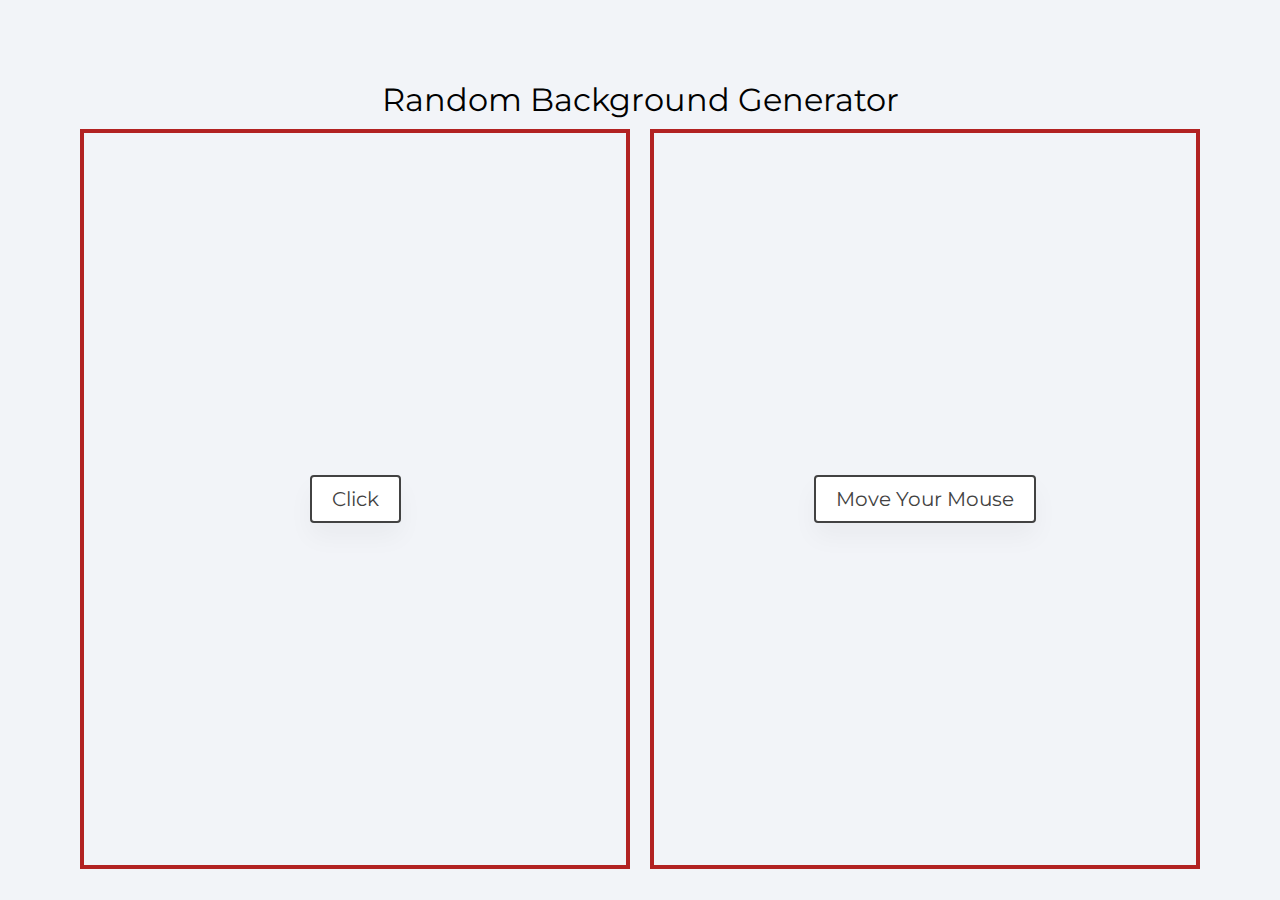
<file: block-BJaaek/code/index.html>
<!DOCTYPE html>
<html lang="en">
  <head>
    <meta charset="UTF-8" />
    <meta name="viewport" content="width=device-width, initial-scale=1.0" />
    <title>
      Random Background Generator
    </title>
    <link
      href="https://fonts.googleapis.com/css2?family=Montserrat:wght@200;400&display=swap"
      rel="stylesheet"
    />
    <link rel="stylesheet" href="style.css" />
  </head>
  <body>
    <div class="container">
      <h1>Random Background Generator</h1>
      <div class="boxes">
        <div class="box first">
          <div class="text">
            <p class="banner">
              Click
            </p>
          </div>
        </div>
        <div class="box second">
          <div class="text">
            <p class="banner">
              Move Your Mouse
            </p>
          </div>
        </div>
      </div>
    </div>
    <script src="./script.js"></script>
  </body>
</html>
</file>
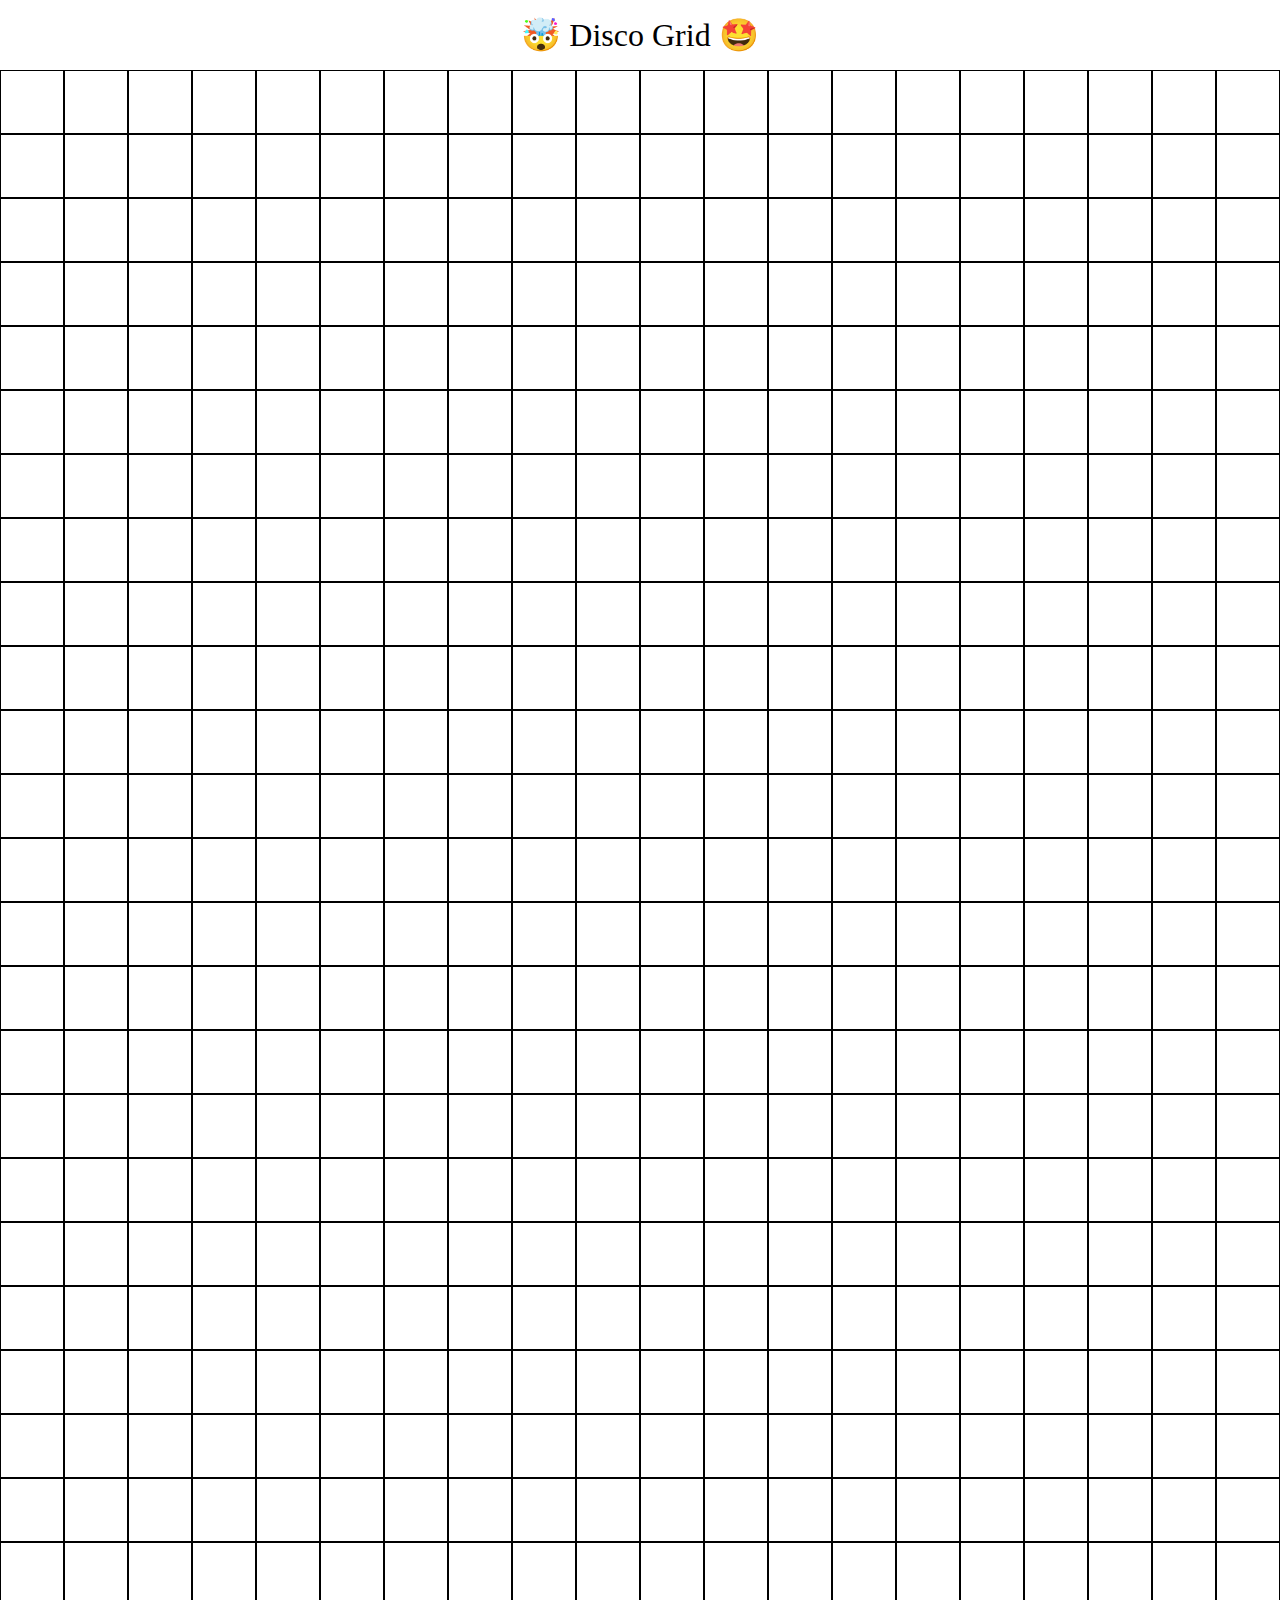
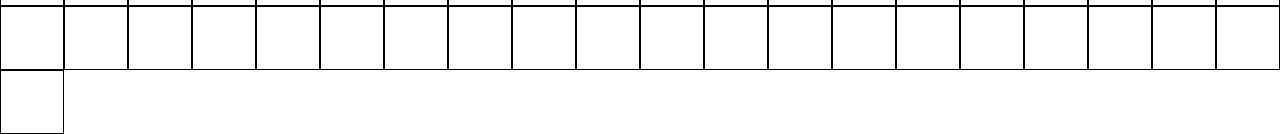
<file: block-BJaael/code/index.html>
<!DOCTYPE html>
<html lang="en">
  <head>
    <meta charset="UTF-8" />
    <meta name="viewport" content="width=device-width, initial-scale=1.0" />
    <title>🤯 Disco Grid 🤩</title>
    <link
      href="https://fonts.googleapis.com/css2?family=Montserrat:wght@200;400&display=swap"
      rel="stylesheet"
    />
    <link rel="stylesheet" href="style.css" />
  </head>
  <body>
    <h1 class="heading">🤯 Disco Grid 🤩</h1>
    <div class="boxes flex wrap"></div>
    <script src="./script.js"></script>
  </body>
</html>
</file>
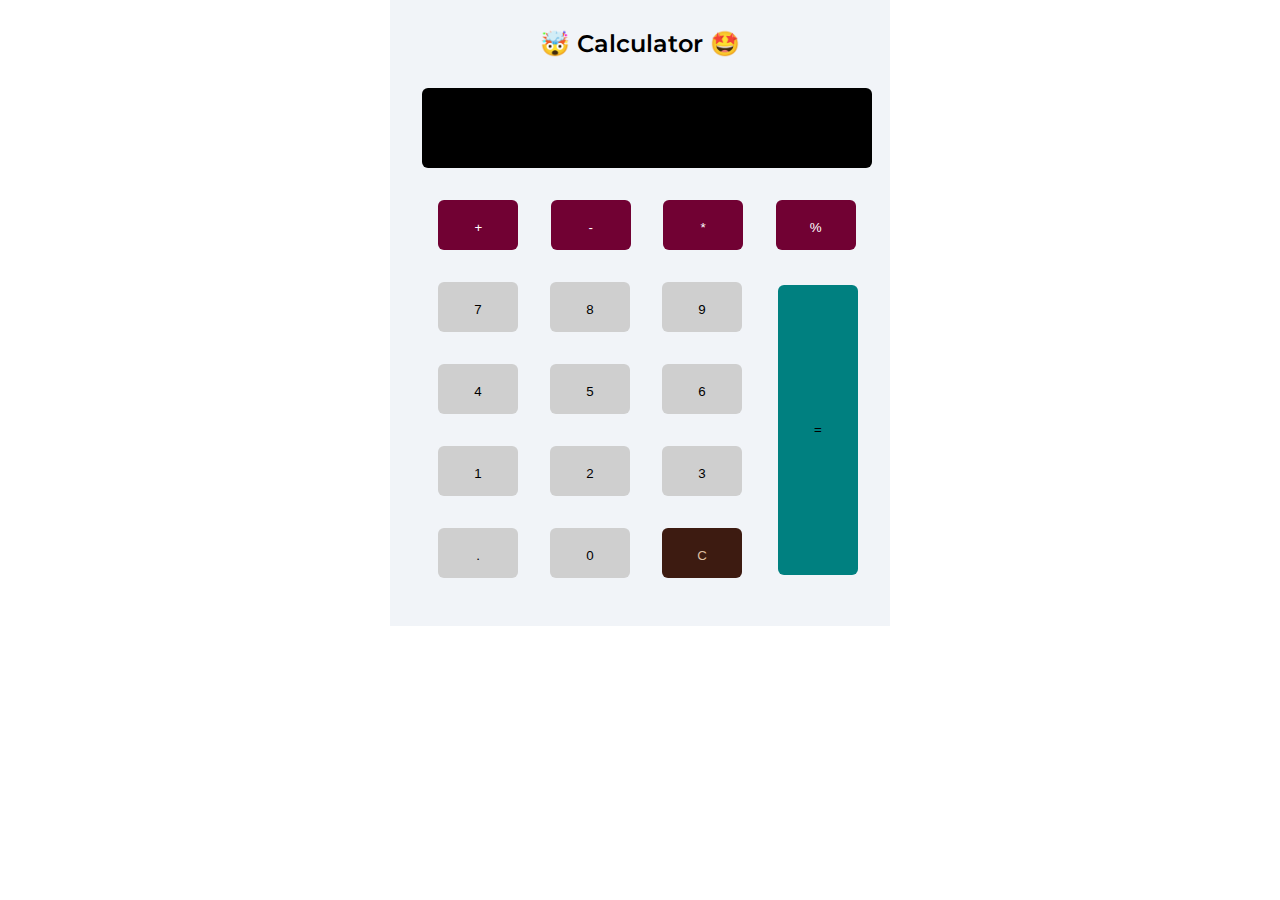
<file: block-BJaaeo/code/index.html>
<!DOCTYPE html>
<html lang="en">
  <head>
    <meta charset="UTF-8" />
    <meta name="viewport" content="width=device-width, initial-scale=1.0" />
    <title>Calculator</title>
    <link
      href="https://fonts.googleapis.com/css2?family=Montserrat:wght@200;400;600&display=swap"
      rel="stylesheet"
    />
    <link rel="stylesheet" href="style.css" />
  </head>
  <body>
    <div class="container">
      <h1>🤯 Calculator 🤩</h1>
      <div class="answer"></div>
      <div class="calculation">
        <div class="operations flex">
          <button class="operation" data-text="+">+</button>
          <button class="operation" data-text="-">-</button>
          <button class="operation" data-text="*">*</button>
          <button class="operation" data-text="/">%</button>
        </div>
        <div class="wrapper flex">
          <div class="numbers">
            <div class="flex">
              <button class="num" data-text="7">7</button>
              <button class="num" data-text="8">8</button>
              <button class="num" data-text="9">9</button>
            </div>
            <div class="flex">
              <button class="num" data-text="4">4</button>
              <button class="num" data-text="5">5</button>
              <button class="num" data-text="6">6</button>
            </div>
            <div class="flex">
              <button class="num" data-text="1">1</button>
              <button class="num" data-text="2">2</button>
              <button class="num" data-text="3">3</button>
            </div>
            <div class="flex">
              <button class="num" data-text=".">.</button>
              <button class="num" data-text="0">0</button>
              <button class="num clear" data-text="C">C</button>
            </div>
          </div>
          <button class="equal" data-text="=">=</button>
        </div>
      </div>
    </div>
    <script src="./script.js"></script>
  </body>
</html>
</file>
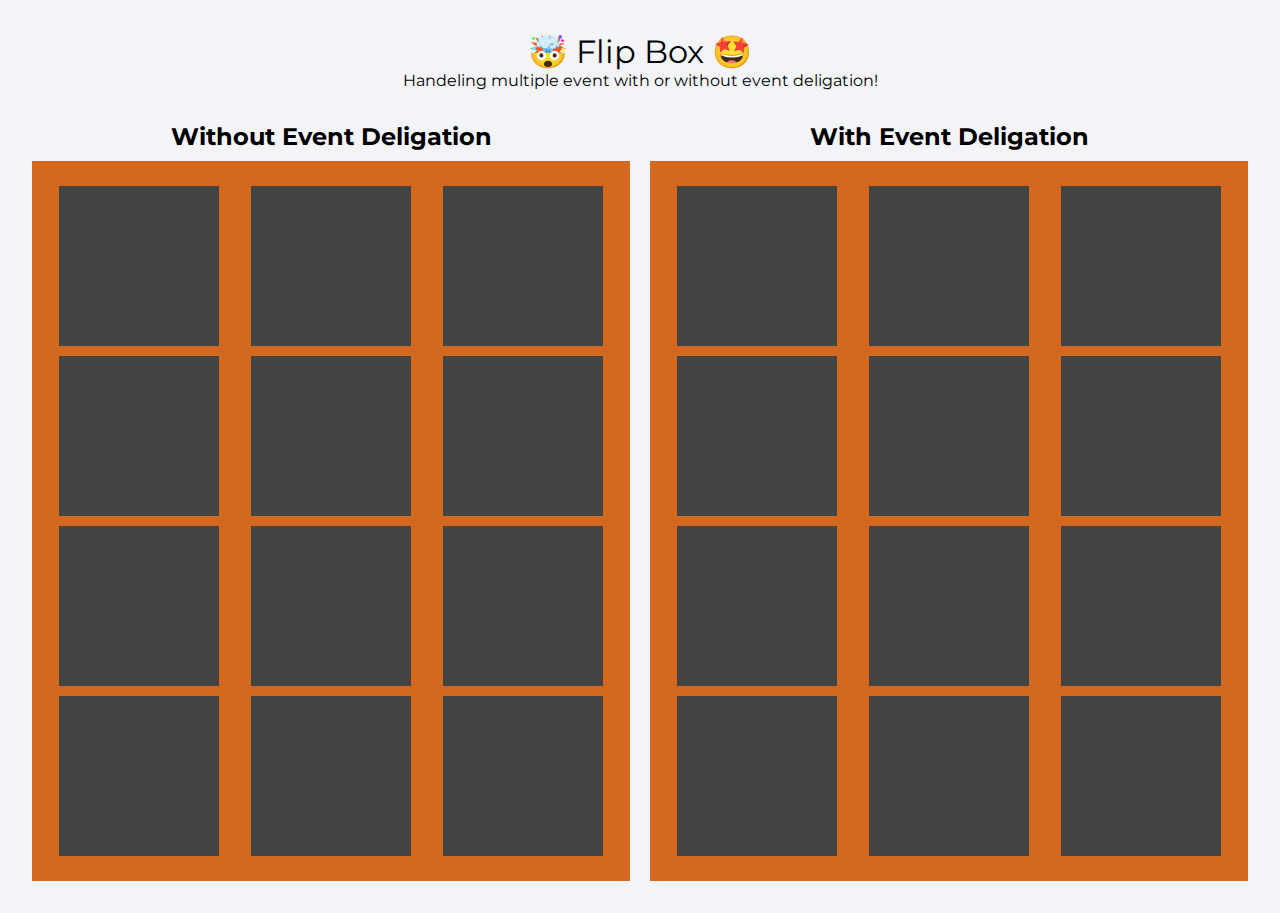
<file: block-BJaaep/code/index.html>
<!DOCTYPE html>
<html lang="en">
  <head>
    <meta charset="UTF-8" />
    <meta name="viewport" content="width=device-width, initial-scale=1.0" />
    <title>Flip Box</title>
    <link
      href="https://fonts.googleapis.com/css2?family=Montserrat:wght@200;400&display=swap"
      rel="stylesheet"
    />
    <link rel="stylesheet" href="style.css" />
  </head>
  <body>
    <h1 class="heading">🤯 Flip Box 🤩</h1>
    <p>Handeling multiple event with or without event deligation!</p>
    <div class="container">
      <div class="wrapper">
        <h2>Without Event Deligation</h2>
        <ul class="boxes">
          <li class="box1"></li>
          <li class="box1"></li>
          <li class="box1"></li>
          <li class="box1"></li>
          <li class="box1"></li>
          <li class="box1"></li>
          <li class="box1"></li>
          <li class="box1"></li>
          <li class="box1"></li>
          <li class="box1"></li>
          <li class="box1"></li>
          <li class="box1"></li>
        </ul>
      </div>
      <div class="wrapper">
        <h2>With Event Deligation</h2>
        <ul class="boxes2">
          <li class="box2" data-text="1"></li>
          <li class="box2" data-text="2"></li>
          <li class="box2" data-text="3"></li>
          <li class="box2" data-text="4"></li>
          <li class="box2" data-text="5"></li>
          <li class="box2" data-text="6"></li>
          <li class="box2" data-text="7"></li>
          <li class="box2" data-text="8"></li>
          <li class="box2" data-text="9"></li>
          <li class="box2" data-text="10"></li>
          <li class="box2" data-text="11"></li>
          <li class="box2" data-text="12"></li>
        </ul>
      </div>
    </div>
    <script src="./script.js"></script>
  </body>
</html>
</file>
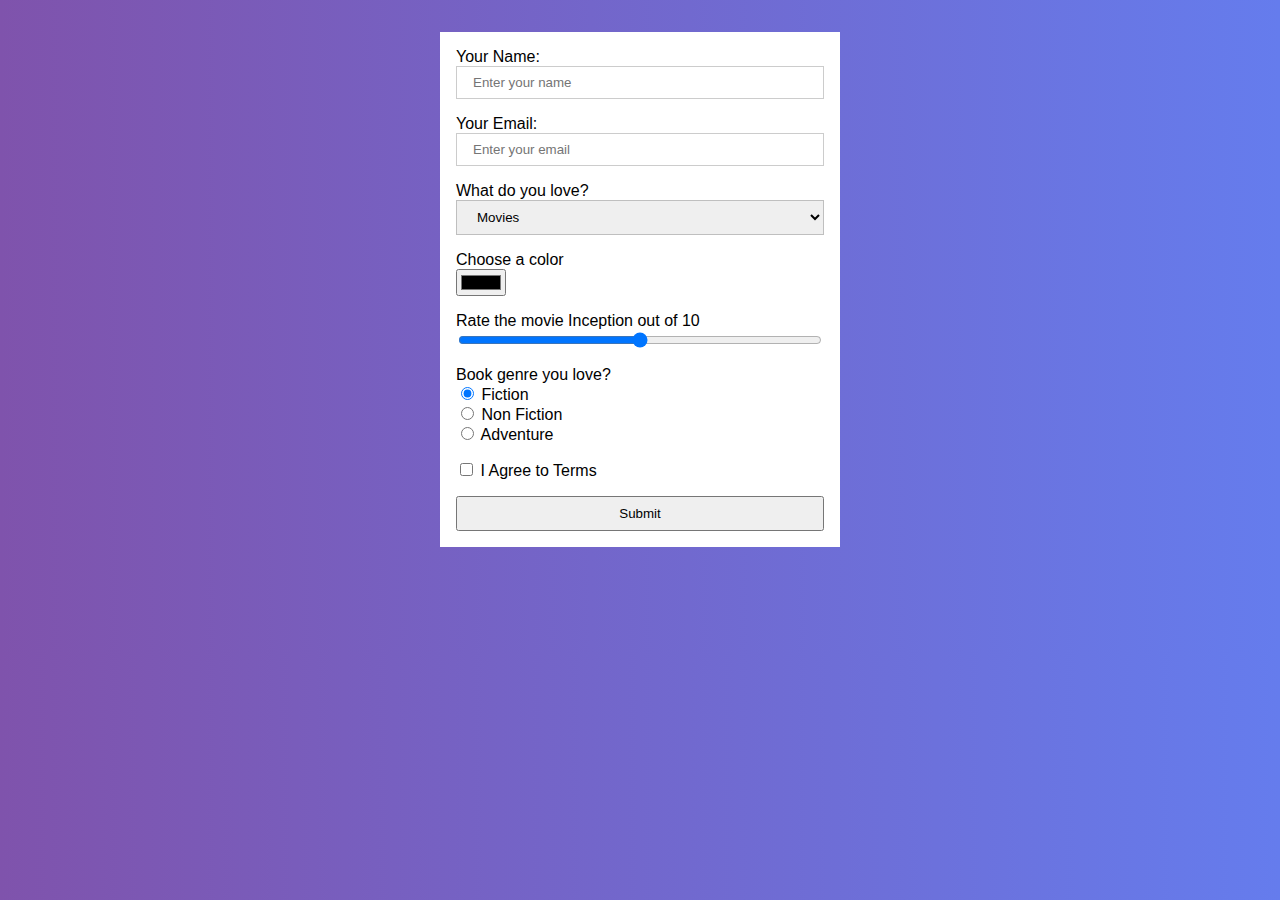
<file: block-BJaaer/code/index.html>
<!DOCTYPE html>
<html lang="en">
  <head>
    <meta charset="UTF-8" />
    <meta name="viewport" content="width=device-width, initial-scale=1.0" />
    <link rel="stylesheet" href="style.css" />
    <title>Handeling Forms 👇</title>
  </head>
  <body>
    <div>
      <form class="container">
        <div class="form-control">
          <label for="name">Your Name:</label>
          <input
            id="name"
            type="text"
            name="name"
            placeholder="Enter your name"
          />
        </div>
        <div class="form-control">
          <label for="email">Your Email:</label>
          <input
            id="email"
            type="text"
            name="email"
            placeholder="Enter your email"
          />
        </div>
        <div class="form-control">
          <label for="movies">What do you love?</label>
          <select id="gender" name="love">
            <option value="movies">Movies</option>
            <option value="series">Series</option>
            <option value="others">Others</option>
          </select>
        </div>

        <div class="form-control">
          <label for="color">Choose a color</label>
          <input
            id="color"
            type="color"
            name="color"
            placeholder="Enter your email"
          />
        </div>
        <div class="form-control">
          <label for="range"> Rate the movie Inception out of 10 </label>
          <input
            id="range"
            type="range"
            max="10"
            step="1"
            name="rating"
            placeholder="Enter your email"
          />
        </div>
        <div class="form-control">
          <label>Book genre you love?</label>

          <div>
            <input
              type="radio"
              id="fiction"
              name="genre"
              value="fiction"
              checked
            />
            <label for="fiction">Fiction</label>
          </div>

          <div>
            <input
              type="radio"
              id="non-fiction"
              name="genre"
              value="non-fiction"
            />
            <label for="non-fiction">Non Fiction</label>
          </div>

          <div>
            <input type="radio" id="adventure" name="genre" value="adventure" />
            <label for="adventure">Adventure</label>
          </div>
        </div>
        <div class="form-control terms">
          <input type="checkbox" id="terms" name="terms" />
          <label for="terms">I Agree to Terms</label>
        </div>
        <button type="submit">Submit</button>
      </form>
      <div class="info">
        <h1></h1>
        <h2 class="email"></h2>
        <h2 class="love"></h2>
        <h2 class="color"></h2>
        <h2 class="rate"></h2>
        <h2 class="genre"></h2>
        <a href=""></a>
      </div>
    </div>
    <script src="./script.js"></script>
  </body>
</html>
</file>
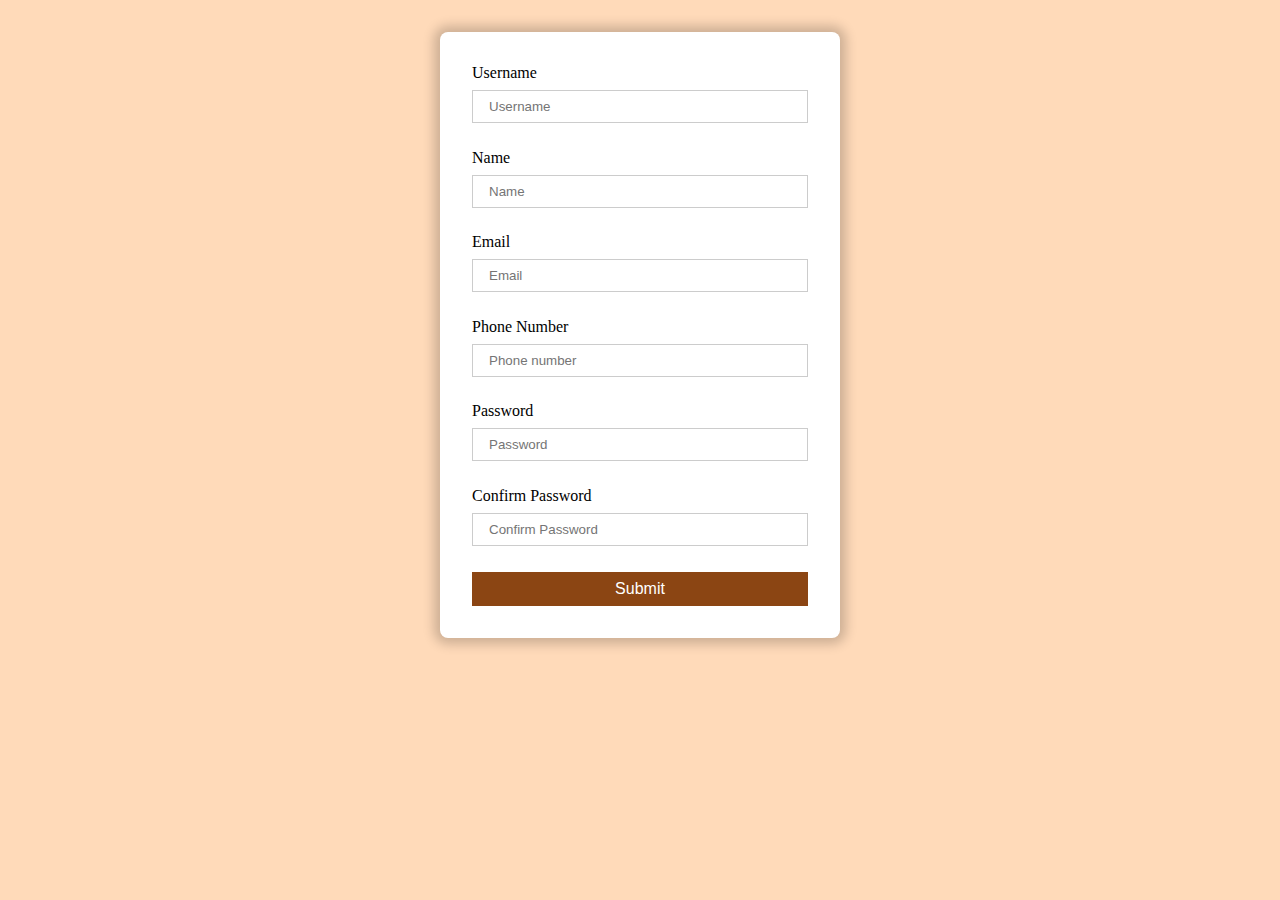
<file: block-BJaaes/code/index.html>
<!DOCTYPE html>
<html lang="en">
  <head>
    <meta charset="UTF-8" />
    <meta name="viewport" content="width=device-width, initial-scale=1.0" />
    <link rel="stylesheet" href="style.css" />
    <title>Form Validation 👇</title>
  </head>
  <body>
    <form class="container">
      <div class="form-control">
        <label for="username">Username</label>
        <input
          id="username"
          type="text"
          name="username"
          placeholder="Username"
        />
        <span></span>
      </div>
      <div class="form-control">
        <label for="name">Name</label>
        <input id="name" type="text" name="name" placeholder="Name" required />
        <span></span>
      </div>
      <div class="form-control">
        <label for="email">Email</label>
        <input
          id="email"
          type="text"
          name="email"
          placeholder="Email"
          required
        />
        <span></span>
      </div>
      <div class="form-control">
        <label for="phone">Phone Number</label>
        <input
          id="phone"
          type="text"
          name="phone"
          placeholder="Phone number"
          required
        />
        <span></span>
      </div>
      <div class="form-control">
        <label for="password">Password</label>
        <input
          id="password"
          type="password"
          name="password"
          placeholder="Password"
          required
        />
        <span></span>
      </div>
      <div class="form-control">
        <label for="confirm">Confirm Password</label>
        <input
          id="confirm"
          type="password"
          name="confirmpassword"
          placeholder="Confirm Password"
          required
        />
        <span></span>
      </div>
      <button type="submit">Submit</button>
    </form>
    <script src="./script.js"></script>
  </body>
</html>
</file>
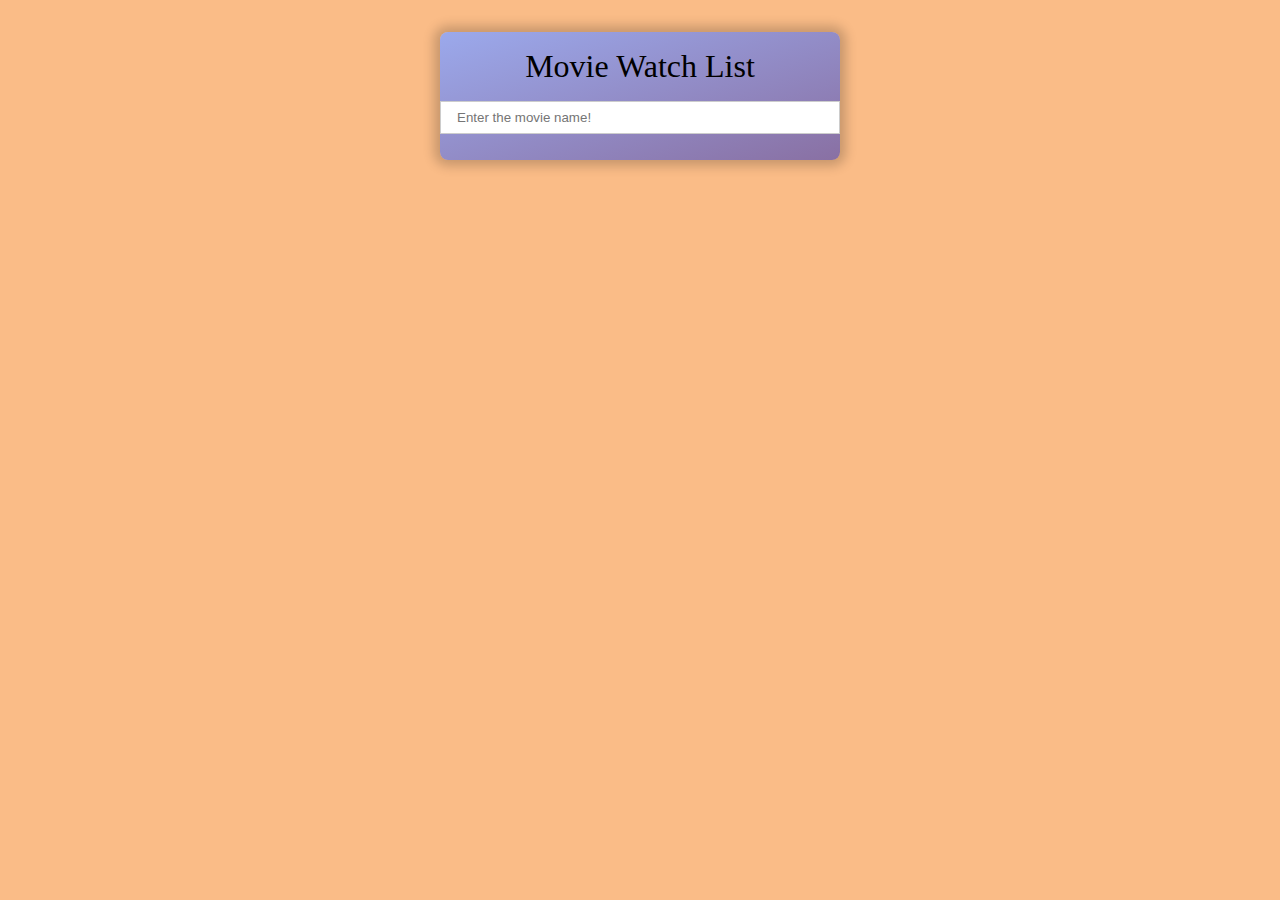
<file: block-BJaaet/code/index.html>
<!DOCTYPE html>
<html lang="en">
  <head>
    <meta charset="UTF-8" />
    <meta name="viewport" content="width=device-width, initial-scale=1.0" />
    <link rel="stylesheet" href="style.css" />
    <title>Movie Watch List</title>
  </head>
  <body>
    <div class="container">
      <h1>Movie Watch List</h1>
      <input
        type="text"
        name="moviename"
        placeholder="Enter the movie name!"
        required
      />
      <ul></ul>
    </div>
    <script src="./script.js"></script>
  </body>
</html>
</file>
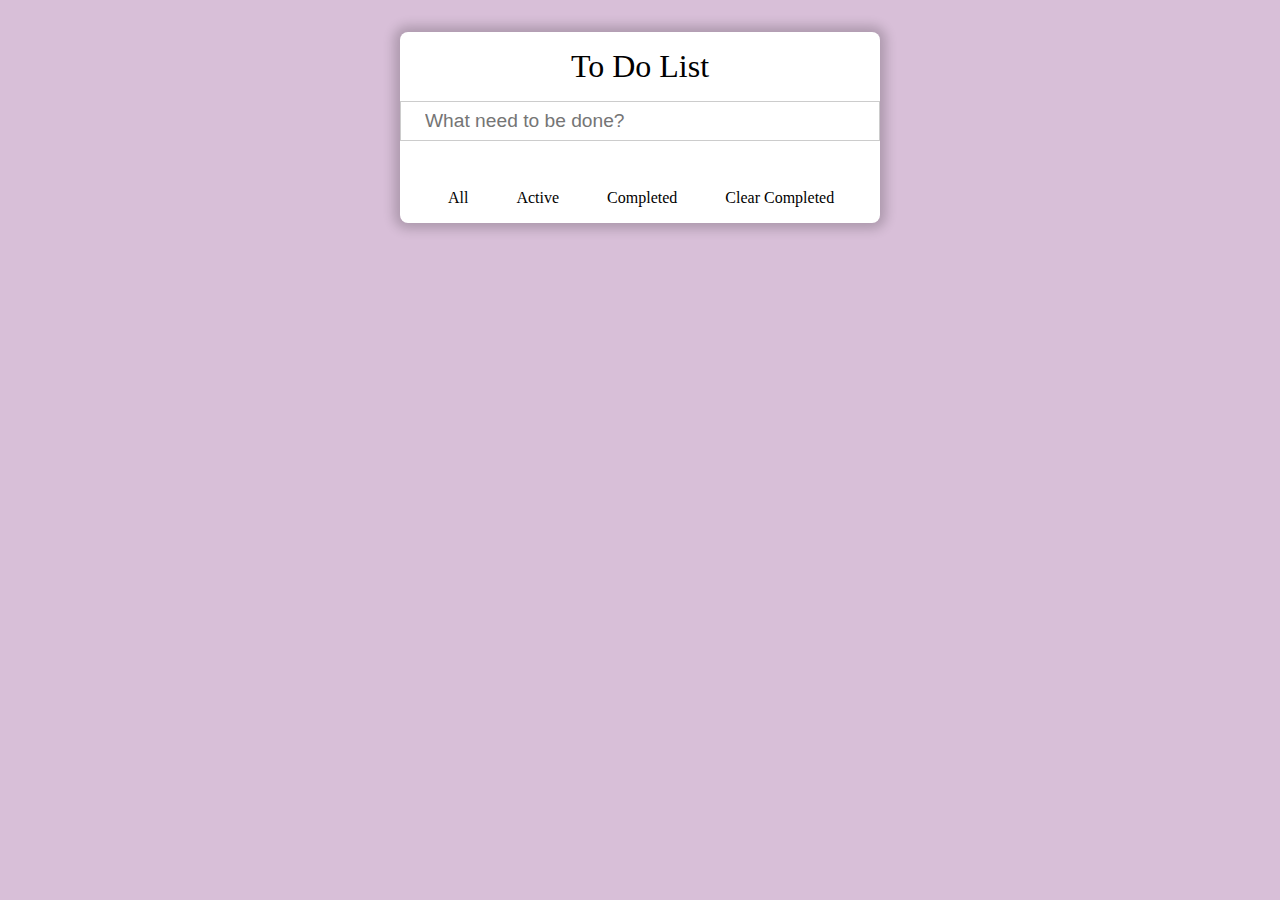
<file: block-BJaaev/code/index.html>
<!DOCTYPE html>
<html lang="en">
  <head>
    <meta charset="UTF-8" />
    <meta name="viewport" content="width=device-width, initial-scale=1.0" />
    <title>TODO Application</title>
    <link rel="stylesheet" href="style.css" />
  </head>
  <body>
    <div class="container">
      <h1>To Do List</h1>
      <input
        type="text"
        name="todo"
        placeholder="What need to be done?"
        required
      />
      <ul></ul>
      <div class="features flex">
        <span id="all">All</span>
        <span id="active">Active</span>
        <span id="completed">Completed</span>
        <span id="clear">Clear Completed</span>
      </div>
    </div>
    <script src="./script.js"></script>
  </body>
</html>
</file>
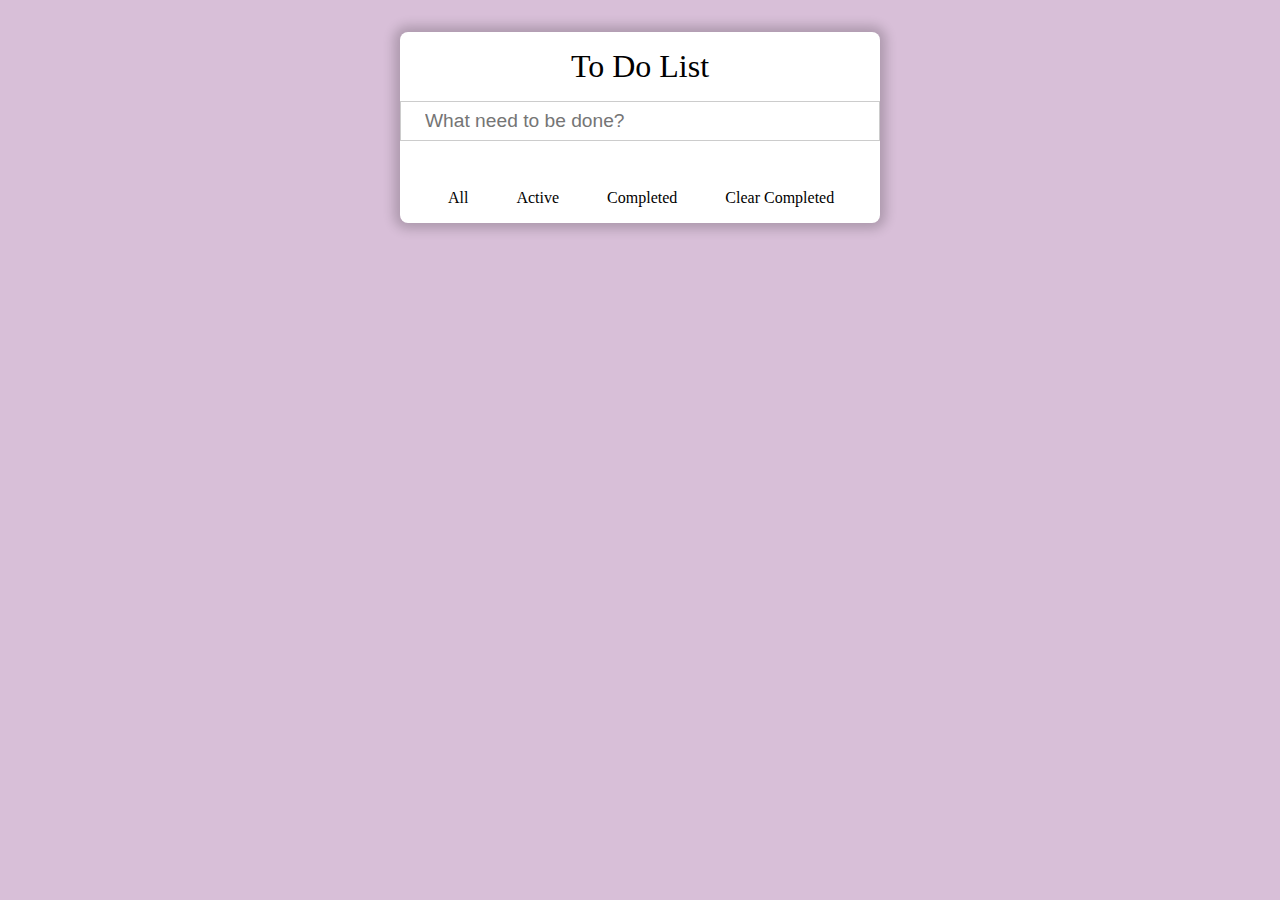
<file: block-BJaaez/code/index.html>
<!DOCTYPE html>
<html lang="en">
  <head>
    <meta charset="UTF-8" />
    <meta name="viewport" content="width=device-width, initial-scale=1.0" />
    <title>ToDo List</title>
    <link rel="stylesheet" href="style.css" />
  </head>
  <body>
    <div class="container">
      <h1>To Do List</h1>
      <input
        type="text"
        name="todo"
        placeholder="What need to be done?"
        required
      />
      <ul></ul>
      <div class="features flex">
        <span id="all">All</span>
        <span id="active">Active</span>
        <span id="completed">Completed</span>
        <span id="clear">Clear Completed</span>
      </div>
    </div>
    <script src="./script.js"></script>
  </body>
</html>
</file>
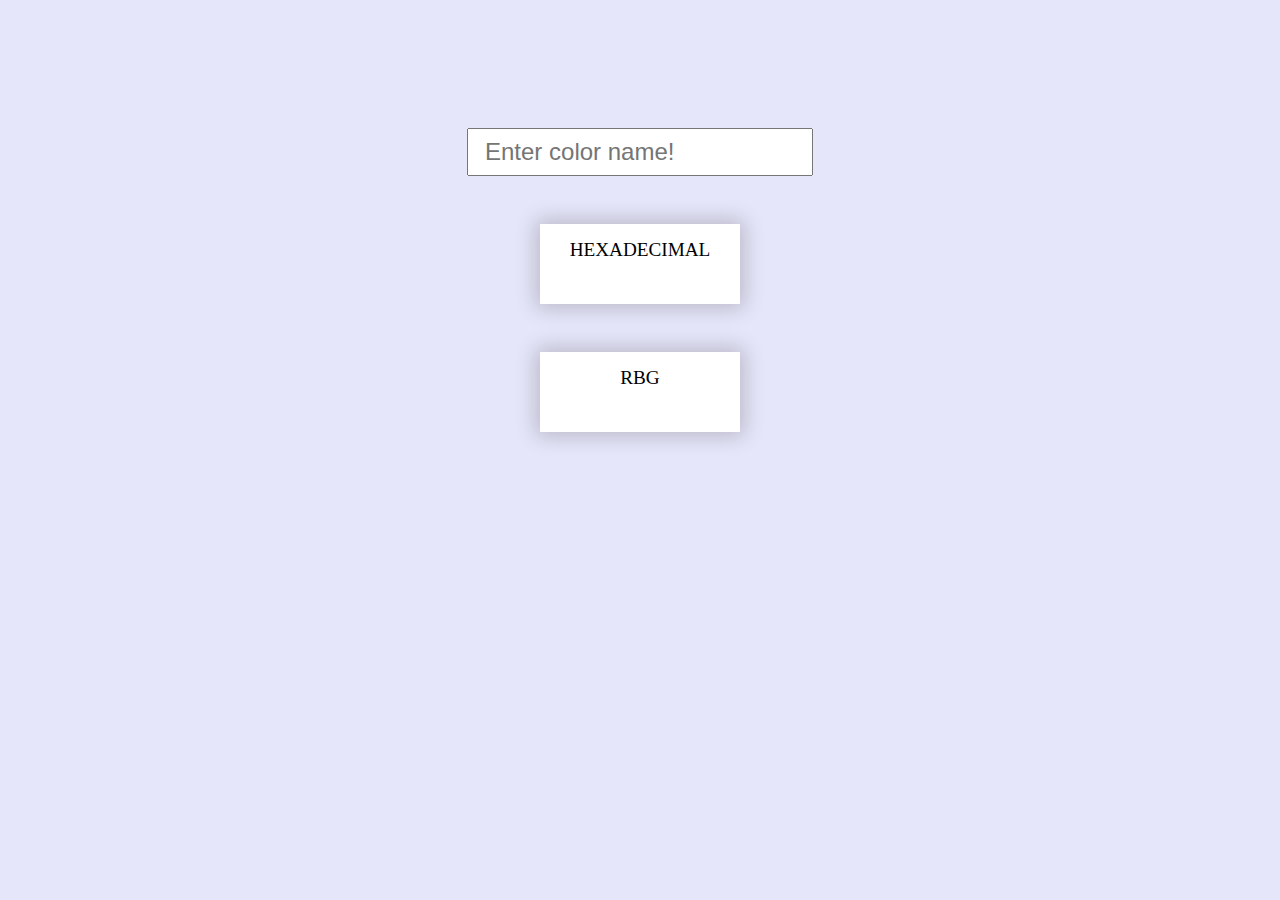
<file: block-BJaafa/code/index.html>
<!DOCTYPE html>
<html lang="en">
  <head>
    <meta charset="UTF-8" />
    <meta name="viewport" content="width=device-width, initial-scale=1.0" />
    <title>Chrome Extension</title>
    <link rel="stylesheet" href="style.css" />
  </head>
  <body>
    <input
      type="text"
      name="colorName"
      id="color"
      placeholder="Enter color name!"
    />
    <div>HEXADECIMAL<span class="hex"></span></div>
    <div>RBG<span class="rgb"></span></div>
    <script src="script.js"></script>
  </body>
</html>
</file>
<file: block-BJaaek/code/style.css>
html {
  box-sizing: border-box;
  font-size: 16px;
}

*,
*:before,
*:after {
  box-sizing: inherit;
}

body,
h1,
h2,
h3,
h4,
h5,
h6,
p,
ol,
ul {
  margin: 0;
  padding: 0;
  font-weight: normal;
}

ol,
ul {
  list-style: none;
}

img {
  max-width: 100%;
  height: auto;
}

body {
  background: #f2f4f8;
  height: 100%;
  font-family: "Montserrat", sans-serif;
  width: 100vw;
  height: 100vh;
}

.container {
  text-align: center;
  height: 100%;
  max-width: 1280px;
  padding: 5rem;
  margin: 0 auto;
}
h1 {
  padding-bottom: 10px;
}

.banner {
  display: inline-block;
  color: #424242;
  font-size: 20px;
  text-decoration: none;
  text-align: center;
  margin: 20px auto;
  padding: 10px 20px;
  background: white;
  border-radius: 4px;
  min-width: 24px;
  font-size: 20px;
  box-shadow: 0 14px 26px rgba(0, 0, 0, 0.04);
  border: 2px solid;
}

.boxes {
  display: flex;
  justify-content: center;
  align-items: center;
  width: 100%;
  height: 100%;
}
.box {
  border: 4px solid firebrick;
  height: 100%;
  width: 50%;
}
.text {
  height: 100%;
  display: flex;
  justify-content: center;
  align-items: center;
}

.first {
  margin-right: 20px;
}
</file>
<file: block-BJaael/code/style.css>
html {
  box-sizing: border-box;
  font-size: 16px;
}

*,
*:before,
*:after {
  box-sizing: inherit;
}

body,
h1,
h2,
h3,
h4,
h5,
h6,
p,
ol,
ul {
  margin: 0;
  padding: 0;
  font-weight: normal;
}

ol,
ul {
  list-style: none;
}

img {
  max-width: 100%;
  height: auto;
}
.flex {
  display: flex;
}
.wrap {
  flex-wrap: wrap;
}
h1 {
  text-align: center;
  margin: 16px 0;
}
</file>
<file: block-BJaaeo/code/style.css>
html,
body,
div,
span,
applet,
object,
iframe,
h1,
h2,
h3,
h4,
h5,
h6,
p,
blockquote,
pre,
a,
abbr,
acronym,
address,
big,
cite,
code,
del,
dfn,
em,
img,
ins,
kbd,
q,
s,
samp,
small,
strike,
strong,
sub,
sup,
tt,
var,
b,
u,
i,
center,
dl,
dt,
dd,
ol,
ul,
li,
fieldset,
form,
label,
legend,
table,
caption,
tbody,
tfoot,
thead,
tr,
th,
td,
article,
aside,
canvas,
details,
embed,
figure,
figcaption,
footer,
header,
hgroup,
menu,
nav,
output,
ruby,
section,
summary,
time,
mark,
audio,
video {
  margin: 0;
  padding: 0;
  border: 0;
  font-size: 100%;
  font: inherit;
  vertical-align: baseline;
}
/* HTML5 display-role reset for older browsers */
article,
aside,
details,
figcaption,
figure,
footer,
header,
hgroup,
menu,
nav,
section {
  display: block;
}
body {
  line-height: 1;
}
ol,
ul {
  list-style: none;
}
blockquote,
q {
  quotes: none;
}
blockquote:before,
blockquote:after,
q:before,
q:after {
  content: "";
  content: none;
}
table {
  border-collapse: collapse;
  border-spacing: 0;
}

*,
*:before,
*:after {
  box-sizing: border-box;
}

body {
  font-family: "Montserrat", sans-serif;
  font-size: 24px;
  font-weight: 600;
}

.container {
  background-color: #f1f4f8;
  max-width: 500px;
  padding: 2rem;
  margin: 0 auto;
}

.flex {
  display: flex;
  align-items: center;
}

h1 {
  text-align: center;
  margin-bottom: 32px;
}
.operations {
  width: 450px;
  justify-content: space-evenly;
}
.wrapper {
  justify-content: space-between;
}

.equal {
  width: 80px;
  height: 290px;
  background-color: #008080;
  color: black;
  text-align: center;
  line-height: 280px;
  border: none;
}
.num,
.operation {
  width: 80px;
  height: 50px;
  background-color: #710133;
  color: white;
  padding: 20px;
  margin: 16px;
  text-align: center;
  border: none;
}
.answer {
  height: 80px;
  width: 450px;
  background-color: black;
  color: white;
  text-align: right;
  padding: 20px;
  margin-bottom: 16px;
}
.num {
  background-color: #cfcfcf;
  color: black;
}
.clear {
  background-color: #3d1b11;
  color: #dcbea2;
}
.num,
.equal,
.answer,
.operation {
  border-radius: 6px;
}
</file>
<file: block-BJaaep/code/style.css>
html {
  box-sizing: border-box;
  font-size: 16px;
}

*,
*:before,
*:after {
  box-sizing: inherit;
}

body,
h1,
h2,
h3,
h4,
h5,
h6,
p,
ol,
ul {
  margin: 0;
  padding: 0;
  font-weight: normal;
}

ol,
ul {
  list-style: none;
}

img {
  max-width: 100%;
  height: auto;
}

body {
  background: #f2f4f8;
  font-family: "Montserrat", sans-serif;
  text-align: center;
}

.container {
  text-align: center;
  max-width: 1280px;
  padding: 2rem;
  margin: 0 auto;
  display: flex;
}

.banner {
  display: inline-block;
  color: #424242;
  font-size: 20px;
  text-decoration: none;
  text-align: center;
  margin: 20px auto;
  padding: 10px 20px;
  background: white;
  border-radius: 4px;
  min-width: 24px;
  font-size: 20px;
  box-shadow: 0 14px 26px rgba(0, 0, 0, 0.04);
  border: 2px solid;
}
.wrapper {
  max-width: 50%;
  margin: 0 auto;
}

.boxes,
.boxes2 {
  display: flex;
  flex-wrap: wrap;
  justify-content: space-evenly;
  background-color: chocolate;
  color: #444;
  padding: 20px 0;
}

.wrapper:first-child {
  margin-right: 20px;
}

.box1,
.box2 {
  margin: 5px;
  background-color: #444;
  background-size: contain;
  background-repeat: no-repeat;
  background-position: center center;
  height: 160px;
  width: 160px;
  display: flex;
  justify-content: center;
  align-items: center;
  font-size: 4rem;
  font-weight: bold;
  color: white;
  cursor: pointer;
}
.text {
  height: 100%;
  display: flex;
  justify-content: center;
  align-items: center;
}

.first {
  margin-right: 20px;
}

h2 {
  font-weight: bolder;
  padding-bottom: 10px;
}

.heading {
  text-align: center;
  margin-top: 2rem;
}
</file>
<file: block-BJaaet/code/style.css>
html {
  font-size: 16px;
}

*,
*:before,
*:after {
  box-sizing: border-box;
}

body,
h1,
h2,
h3,
h4,
h5,
h6,
p,
ol,
ul {
  margin: 0;
  padding: 0;
  font-weight: normal;
}

ol,
ul {
  list-style: none;
}

img {
  max-width: 100%;
  height: auto;
}
.flex {
  display: flex;
  align-content: center;
  justify-content: flex-start;
}
body {
  background: rgb(250, 188, 135);
}
h1 {
  text-align: center;
  margin-top: 1rem;
}
input {
  padding: 0.5rem 1rem;
  border: none;
  border: 1px solid rgba(0, 0, 0, 0.2);
  width: 100%;
  margin-bottom: 0.6rem;
}
.container {
  max-width: 400px;
  margin: 2rem auto;
  background: linear-gradient(
    to right bottom,
    rgb(155, 169, 236),
    rgb(137, 112, 163)
  );
  display: flex;
  flex-direction: column;
  gap: 1rem;
  box-shadow: 0 0 12px 6px rgba(0, 0, 0, 0.2);
  border-radius: 8px;
}
li {
  border-bottom: 1px dashed white;
  padding: 0.8rem 0;
}
input[type="checkbox"] {
  width: 10%;
}
span {
  font-size: 1.2rem;
}
small {
  margin-left: 6rem;
  cursor: default;
}
</file>
<file: block-BJaaev/code/style.css>
html {
  font-size: 16px;
}

*,
*:before,
*:after {
  box-sizing: border-box;
}

body,
h1,
h2,
h3,
h4,
h5,
h6,
p,
ol,
ul {
  margin: 0;
  padding: 0;
  font-weight: normal;
}

ol,
ul {
  list-style: none;
}

img {
  max-width: 100%;
  height: auto;
}
.flex {
  display: flex;
  align-content: center;
  justify-content: flex-start;
}

body {
  background-color: thistle;
}

h1 {
  text-align: center;
  margin-top: 1rem;
}
input {
  padding: 0.5rem 1.5rem;
  border: none;
  border: 1px solid rgba(0, 0, 0, 0.2);
  width: 100%;
  font-size: 1.2rem;
}

.container {
  max-width: 480px;
  margin: 2rem auto;
  display: flex;
  flex-direction: column;
  gap: 1rem;
  box-shadow: 0 0 12px 6px rgba(0, 0, 0, 0.2);
  border-radius: 8px;
  background-color: white;
}

input[type="checkbox"] {
  width: 10%;
}

span {
  margin-left: 3rem;
}

li {
  border-bottom: 1px dashed black;
  margin: 0.8rem 0;
}
.features {
  margin: 1rem 0;
}
</file>
<file: block-BJaaez/code/style.css>
html {
  font-size: 16px;
}

*,
*:before,
*:after {
  box-sizing: border-box;
}

body,
h1,
h2,
h3,
h4,
h5,
h6,
p,
ol,
ul {
  margin: 0;
  padding: 0;
  font-weight: normal;
}

ol,
ul {
  list-style: none;
}

img {
  max-width: 100%;
  height: auto;
}
.flex {
  display: flex;
  align-content: center;
  justify-content: flex-start;
}

body {
  background-color: thistle;
}

h1 {
  text-align: center;
  margin-top: 1rem;
}
input {
  padding: 0.5rem 1.5rem;
  border: none;
  border: 1px solid rgba(0, 0, 0, 0.2);
  width: 100%;
  font-size: 1.2rem;
}

.container {
  max-width: 480px;
  margin: 2rem auto;
  display: flex;
  flex-direction: column;
  gap: 1rem;
  box-shadow: 0 0 12px 6px rgba(0, 0, 0, 0.2);
  border-radius: 8px;
  background-color: white;
}

input[type="checkbox"] {
  width: 10%;
}

span {
  margin-left: 3rem;
}

li {
  border-bottom: 1px dashed black;
  margin: 0.8rem 0;
}
.features {
  margin: 1rem 0;
}
</file>
<file: block-BJaafa/code/style.css>
html,
body,
div,
span,
applet,
object,
iframe,
h1,
h2,
h3,
h4,
h5,
h6,
p,
blockquote,
pre,
a,
abbr,
acronym,
address,
big,
cite,
code,
del,
dfn,
em,
img,
ins,
kbd,
q,
s,
samp,
small,
strike,
strong,
sub,
sup,
tt,
var,
b,
u,
i,
center,
dl,
dt,
dd,
ol,
ul,
li,
fieldset,
form,
label,
legend,
table,
caption,
tbody,
tfoot,
thead,
tr,
th,
td,
article,
aside,
canvas,
details,
embed,
figure,
figcaption,
footer,
header,
hgroup,
menu,
nav,
output,
ruby,
section,
summary,
time,
mark,
audio,
video {
  margin: 0;
  padding: 0;
  border: 0;
  font-size: 100%;
  font: inherit;
  vertical-align: baseline;
}
/* HTML5 display-role reset for older browsers */
article,
aside,
details,
figcaption,
figure,
footer,
header,
hgroup,
menu,
nav,
section {
  display: block;
}
body {
  line-height: 1;
}
ol,
ul {
  list-style: none;
}
blockquote,
q {
  quotes: none;
}
blockquote:before,
blockquote:after,
q:before,
q:after {
  content: "";
  content: none;
}
table {
  border-collapse: collapse;
  border-spacing: 0;
}

/* custom style */

html {
  font-size: 16px;
}

* {
  box-sizing: border-box;
}

body {
  background: lavender;
}
input {
  display: block;
  margin: 0 auto;
  font-size: 1.5rem;
  margin-top: 10%;
  padding: 0.5rem 1rem;
}
div {
  text-align: center;
  padding: 1rem 0;
  font-size: 1.2rem;
  margin: 3rem auto;
  width: 200px;
  height: 80px;
  background: white;
  box-shadow: 0 0 20px 4px rgba(0, 0, 0, 0.2);
}
span {
  display: block;
}
.hex,
.rgb {
  text-align: center;
  font-size: 1.3rem;
  padding: 1rem 0;
}
</file>
<file: block-BJaaer/code/style.css>
/* CSS Reset */

html {
  box-sizing: border-box;
  font-size: 16px;
}

*,
*:before,
*:after {
  box-sizing: inherit;
}

body,
h1,
h2,
h3,
h4,
h5,
h6,
p,
ol,
ul {
  margin: 0;
  padding: 0;
  font-weight: normal;
}

ol,
ul {
  list-style: none;
}

img {
  max-width: 100%;
  height: auto;
}

/* Main CSS */

body {
  font-family: -apple-system, BlinkMacSystemFont, "Segoe UI", Roboto, Oxygen,
    Ubuntu, Cantarell, "Open Sans", "Helvetica Neue", sans-serif;
  background: linear-gradient(to right, #7f53ac 0, #657ced 100%);
}
* {
  box-sizing: border-box;
}

button {
  padding: 0.5rem;
}

body {
  margin-top: 2rem;
}

input[type="text"] {
  padding: 0.5rem 1rem;
  border: none;
  border: 1px solid rgba(0, 0, 0, 0.2);
}
select {
  padding: 0.5rem 1rem;
  border: none;
  border: 1px solid rgba(0, 0, 0, 0.2);
}

.container {
  max-width: 400px;
  margin: 2rem auto;
  background: white;
  padding: 1rem;
  display: flex;
  flex-direction: column;
  gap: 1rem;
}

p {
  padding-top: 1rem;
}

.form-control {
  width: 100%;
  display: flex;
  flex-direction: column;
}
input[type="text"] {
  width: 100%;
}
.terms {
  display: inline-block;
}

.info {
  width: 50%;
  margin: 0 auto;
  padding: 30px;
}
.info a {
  text-decoration: none;
}
.info h2 {
  margin: 12px 0;
}
</file>
<file: block-BJaaes/code/style.css>
/* CSS Reset */

html {
  font-size: 16px;
}

*,
*:before,
*:after {
  box-sizing: border-box;
}

body,
h1,
h2,
h3,
h4,
h5,
h6,
p,
ol,
ul {
  margin: 0;
  padding: 0;
  font-weight: normal;
}

ol,
ul {
  list-style: none;
}

img {
  max-width: 100%;
  height: auto;
}

body {
  background-color: peachpuff;
}

input {
  padding: 0.5rem 1rem;
  border: none;
  border: 1px solid rgba(0, 0, 0, 0.2);
  width: 100%;
  margin-bottom: 0.6rem;
}
.container {
  max-width: 400px;
  margin: 2rem auto;
  background: white;
  padding: 1rem;
  display: flex;
  flex-direction: column;
  gap: 1rem;
  box-shadow: 0 0 12px 6px rgba(0, 0, 0, 0.2);
  border-radius: 8px;
  padding: 32px;
}
.form-control {
  width: 100%;
  display: flex;
  flex-direction: column;
}

button {
  padding: 0.5rem 1rem;
  border: none;
  font-size: 1rem;
  background-color: saddlebrown;
  color: white;
}
label {
  margin-bottom: 0.5rem;
}
.success {
  border: 2px solid green;
}

.error {
  border: 2px solid red;
}

span {
  font-size: 14px;
  color: rgba(128, 128, 128, 0.8);
}
</file>
